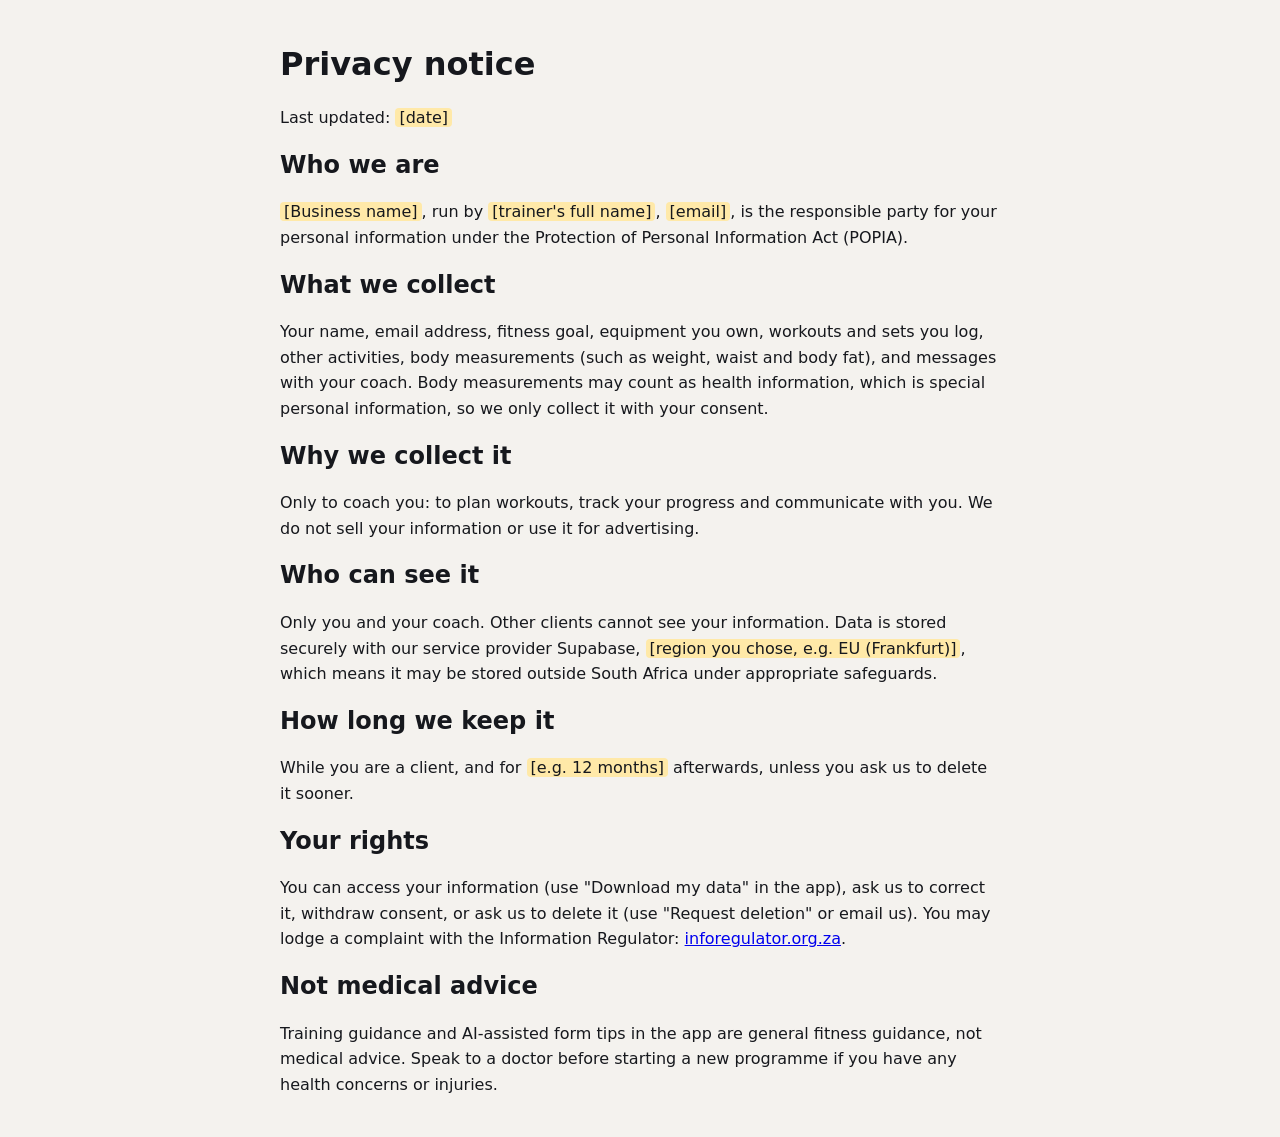
<file: privacy.html>
<!doctype html>
<html lang="en"><head><meta charset="utf-8"><meta name="viewport" content="width=device-width, initial-scale=1">
<title>Privacy notice</title>
<style>body{font:16px/1.6 system-ui,sans-serif;max-width:720px;margin:0 auto;padding:24px 16px;color:#16181D;background:#F4F2EE}h1,h2{font-family:system-ui;line-height:1.2}.fill{background:#FFE9A8;padding:0 4px;border-radius:4px}</style>
</head><body>
<!-- TEMPLATE: replace every highlighted [ ] item and have it checked before launch. Not legal advice. -->
<h1>Privacy notice</h1>
<p>Last updated: <span class="fill">[date]</span></p>

<h2>Who we are</h2>
<p><span class="fill">[Business name]</span>, run by <span class="fill">[trainer's full name]</span>, <span class="fill">[email]</span>, is the responsible party for your personal information under the Protection of Personal Information Act (POPIA).</p>

<h2>What we collect</h2>
<p>Your name, email address, fitness goal, equipment you own, workouts and sets you log, other activities, body measurements (such as weight, waist and body fat), and messages with your coach. Body measurements may count as health information, which is special personal information, so we only collect it with your consent.</p>

<h2>Why we collect it</h2>
<p>Only to coach you: to plan workouts, track your progress and communicate with you. We do not sell your information or use it for advertising.</p>

<h2>Who can see it</h2>
<p>Only you and your coach. Other clients cannot see your information. Data is stored securely with our service provider Supabase, <span class="fill">[region you chose, e.g. EU (Frankfurt)]</span>, which means it may be stored outside South Africa under appropriate safeguards.</p>

<h2>How long we keep it</h2>
<p>While you are a client, and for <span class="fill">[e.g. 12 months]</span> afterwards, unless you ask us to delete it sooner.</p>

<h2>Your rights</h2>
<p>You can access your information (use "Download my data" in the app), ask us to correct it, withdraw consent, or ask us to delete it (use "Request deletion" or email us). You may lodge a complaint with the Information Regulator: <a href="https://inforegulator.org.za">inforegulator.org.za</a>.</p>

<h2>Not medical advice</h2>
<p>Training guidance and AI-assisted form tips in the app are general fitness guidance, not medical advice. Speak to a doctor before starting a new programme if you have any health concerns or injuries.</p>
</body></html>
</file>
